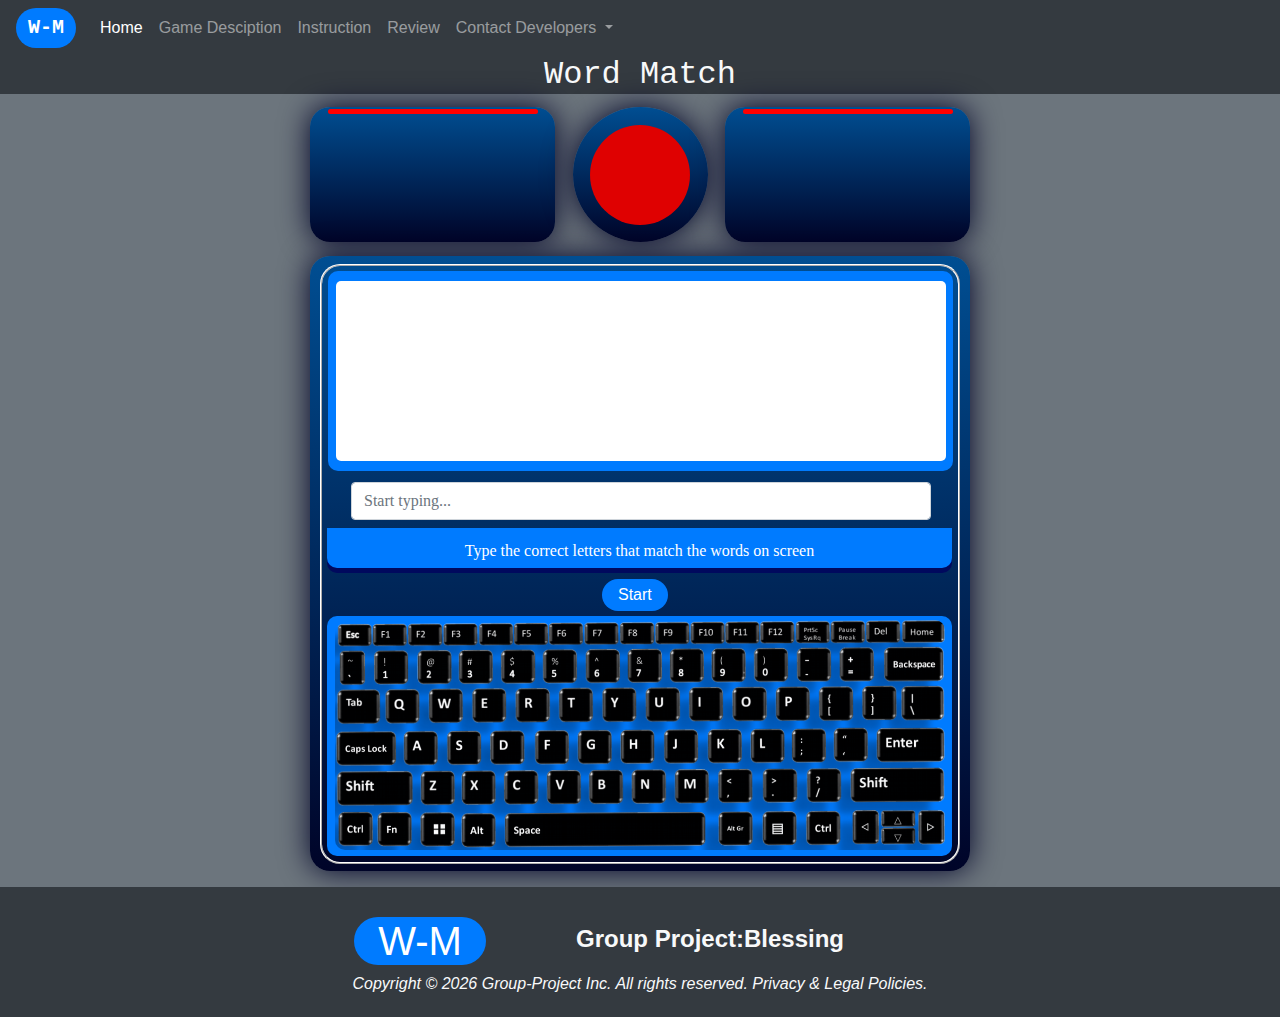
<file: index.html>
<!DOCTYPE html>
<html lang="en">
<head>
    <script src="JavaScript/JQuery_uncompressed.js"></script>
    <link rel="stylesheet" href="CSS/Word-Match.css">
    <meta charset="UTF-8">
    <meta name="viewport" content="width=device-width, initial-scale=1.0">
    <title>Game: Word Match </title>
    <link rel="stylesheet" href="CSS/bootstrap.min.css">
    <script src="JavaScript/bootstrap.min.js"></script>
</head>

<body class=" bg-secondary" >

    <!-- Navigation bar -->
    <nav class="navbar navbar-expand-lg navbar-dark bg-dark">
        <a class="navbar-brand badge-primary badge-pill font-weight-bolder" style="font-family: monospace, cursive;" href="#">W-M</a>
        <button class="navbar-toggler" type="button" data-toggle="collapse" data-target="#navbarNavDropdown" aria-controls="navbarNavDropdown" aria-expanded="false" aria-label="Toggle navigation">
          <span class="navbar-toggler-icon"></span>
        </button>
        <div class="collapse navbar-collapse" id="navbarNavDropdown">
            <ul class="navbar-nav">
                <li class="nav-item active">
                <a class="nav-link" href="#">Home <span class="sr-only">(current)</span></a>
                </li>
                <li class="nav-item">
                <a class="nav-link" data-toggle="modal" data-target="#gameDescription" href="#">Game Desciption</a>
                </li>
                <li class="nav-item">
                <a class="nav-link" data-toggle="modal" data-target="#instruction" href="#">Instruction</a>
                </li>
                <li class="nav-item">
                <a class="nav-link" data-toggle="modal" data-target="#review" href="#">Review</a>
                </li>
                <li class="nav-item dropdown">
                    <a class="nav-link dropdown-toggle" href="#" id="navbarDropdownMenuLink" role="button" data-toggle="dropdown" aria-haspopup="true" aria-expanded="false">
                        Contact Developers
                    </a>
                    <div class="dropdown-menu bg-secondary text-light" aria-labelledby="navbarDropdownMenuLink">
                         
                            <label for="" class=" ml-2">  Blessing Njoku</label>
                            <a class="dropdown-item" href="#" >     Call:- 08137434083</a>
                            <a class="dropdown-item" href="#">      Email:- blessingnjoku505@gmail.com</a>
  
                    </div>
                </li>
            </ul>
        </div>
    </nav>


    <!--First Modal -->
    <div class="modal fade" id="gameDescription" data-backdrop="static" data-keyboard="false" tabindex="-1" aria-labelledby="staticBackdrop-GameDescription" aria-hidden="true">
        <div class="modal-dialog modal-dialog-scrollable">
            <div class="modal-content">
                <div class="modal-header bg-dark text-light">
                    <h5 class="modal-title" id="staticBackdrop-GameDescription">Game Desciption</h5>
                    <button type="button" class="close" data-dismiss="modal" aria-label="Close">
                    <span aria-hidden="true">&times;</span>
                    </button>
                </div>
                <div class="modal-body bg-dark text-light">

                    <h2>Word Match</h2>
                    <span>
                        This is a word game that enables users to learn how to type fast and it requires 
                        the player to type-in the right case-sensitive words into the input section, in order to match
                        the displayed word.
                        <!-- 
                        definition
                        benefits
                        Downside - addictive -->

                    </span> <br> <br>
                    <img src="Images/W-M.png" alt="desciption">
                    <img src="Images/gameOver.png" alt="gameOver">
                    <h3>Game Components</h3>
                    <ul style="list-style-type: disc;">
                        <li>
                            <h5>Game:-</h5><span>This is container accomodating all other components that makes up the game</span> 
                        </li>
                        <li>
                            <h5>Score:-</h5><span>This displays the score of the game in progress</span> 
                        </li>
                        <li>
                            <h5>Word-match Indicator:-</h5><span>This displays an image indicating if the right word meant for the input section align with the word displayed on the screen</span> 
                        </li>
                        <li>
                            <h5>Count-down Timer:-</h5><span>This displays the time remaining for the game to end which is 60 seconds, which commences by clicking the start button</span> 
                        </li>
                        <li>
                            <h5>Word-display Screen:-</h5><span>This section displays random words, that changes when the right word from the value of the input section, match with it.</span> 
                        </li>
                        <li>
                            <h5>Word-Input Section:-</h5><span>This receives text values that match the words displayed on the screen</span> 
                        </li>
                        <li>
                            <h5>Instruction:-</h5><span>This gives a short information on what to be donr to the player.</span> 
                        </li>
                        <li>
                            <h5>Button:-</h5><span>This is a button that starts up the game play, when clicked on and reloads the page on reset</span> 
                        </li>
                        <li>
                            <h5>Keyboard:-</h5><span>This is an image of the recommended keyboard layout.</span> 
                        </li>
                        <li>
                            <h5>Game Over:-</h5><span>This displays a section when the time elapse, indicating that the game is over and also shows the total score earned</span> 
                        </li>
                    </ul>
                </div>
                <div class="modal-footer bg-dark text-light">
                    <button type="button" class="btn btn-primary" data-dismiss="modal">Dismiss</button>
                </div>
            </div>
        </div>
    </div>



    <!-- Second Modal -->
    <div class="modal fade" id="instruction" data-backdrop="static" data-keyboard="false" tabindex="-1" aria-labelledby="staticBackdropInstruction" aria-hidden="true">
        <div class="modal-dialog">
        <div class="modal-content">
            <div class="modal-header bg-dark text-light">
            <h5 class="modal-title" id="staticBackdropInstruction">Instructions</h5>
            <button type="button" class="close" data-dismiss="modal" aria-label="Close">
                <span aria-hidden="true">&times;</span>
            </button>
            </div>
            <div class="modal-body bg-dark text-light">
            <ul>
                <li>Click on the start button to start playing the game.</li>
                <li>Start typing the words displayed at the display screen into the input section that has a placeholder of 'Start typing...' inside it.</li>
                <li>To reset the whole game, click on the reset button.</li>
                <li>Ensure you try to beat your previous score to become a faster typist. </li>
            </ul>
            </div>
            <div class="modal-footer bg-dark text-light">
            <button type="button" class="btn btn-secondary" data-dismiss="modal">Close</button>
            <button type="button" class="btn btn-primary" data-dismiss="modal">Understood</button>
            </div>
        </div>
        </div>
    </div>




    <!--Third Modal -->
    <div class="modal fade" id="review" data-backdrop="static" data-keyboard="false" tabindex="-1" aria-labelledby="staticBackdrop-Review" aria-hidden="true">
        <div class="modal-dialog">
          <div class="modal-content">
            <div class="modal-header bg-dark text-light">
              <h5 class="modal-title" id="staticBackdrop-Review">Review</h5>
              <button type="button" class="close" data-dismiss="modal" aria-label="Close">
                <span aria-hidden="true">&times;</span>
              </button>
            </div>
            <div class="modal-body bg-dark text-light">
              <form>
                <div class="form-group">

                    <label for="email" style="font-weight: bold;">To:</label><br>
                    <label for="email" style="font-weight: lighter;">blessingnjoku505@gmail.com</label><br>
                    <label for="email" style="font-weight:lighter;">areago.tomiwa@gmail.com</label><br><br>


                    <label for="email">Enter your Full Name:</label>
                    <input type="text" class="form-control" aria-describedby="emailHelp"><br>
                    

                    <label for="email">Enter your email:</label>
                    <input type="email" class="form-control" aria-describedby="emailHelp">
                    <small id="emailHelp" class="form-text text-muted">Your mail has been encrypted with the server!</small>
                </div>
  
                <div class="form-group">
                  <label for="message">Enter your message:</label>
                  <textarea class="form-control bg-light" name="" id="text" cols="30" rows="10" style="border-radius: 20px;"></textarea>
                </div>
  
                <div class="form-group form-check">
                  <input type="checkbox" class="form-check-input" id="notifier">
                  <label class="form-check-label" for="exampleCheck1">Send me Feedback</label>
                </div>
              </form>
            </div>
            <div class="modal-footer bg-dark text-light">
              <button type="button" class="btn btn-secondary" data-dismiss="modal">Dismiss</button>
              <button type="button" class="btn btn-primary" data-dismiss="modal">Send</button>
            </div>
          </div>
        </div>
    </div>




    <header class=" bg-dark text-light text-center">
        <h2 style="font-family: monospace, cursive;">Word Match</h2>
    </header>

    <div id="container">
        <div id="menu_container">
            <div class="indicator">
                <div id="title">

                </div>
                <div id="score">

                    <h3>
                        Score: <span id="scoreValue">0</span>
                    </h3>
                </div>
            </div>
            <div id="countDownContainer">
                <div id="countDown">
                    <span id="countDownTime"></span>
                </div>
            </div>
            <div class="indicator">

                <div id="title">
                </div>
                <div id="different">
                    <img src="Images/cancel - Copy.png" style="height: 100px; width: 100px;" alt="">
                </div>
                <div id="match">
                    <img src="Images/Tick-icon1 - Copy.png" style="height: 100px; width: 100px;" alt="">
                </div>
            </div>
            
        </div>
        <hr class=" my-1">
        <div id="game">
            <div id="gameOver">
                
            </div>
            <div id="lining">
                
                <div id="screen" class="bg-primary">
                    <div id="main">
                        <p id="wordDisplayed"></p>
                    </div>
                </div>
                <div id="input">
                        <input id="wordInput" style="font-family: cursive; width: 580px;" class="form-control ml-sm-4 mr-sm-2 ml-md-4 mr-md-2 ml-lg-4 mr-lg-2" type="text" autocomplete="off" placeholder="Start typing...">
                </div>
                <div id="info" class=" bg-primary">
                    
                    Type the correct letters that match the words on screen
                </div>
                <button id="startreset" class="btn btn-primary text-white mt-2 mb-1 pl-3 pr-3 pt-1 pb-1" style="border-radius: 30px; border: none;">Start</button>
                <div id="keyboard" class=" bg-primary">
                    <img class="ml-2 mt-1" src="Images/Black-keyboard.png" style =" width: 610px; height: 230px; border-radius: 10px;" alt="keyboard">
                </div>
            </div>
        </div>
        
    </div>


    <footer class="container-fluid bg-dark text-center text-light mt-3">
        <div id="footContent">
            <h1 id="wordMatch" class="badge-primary badge-pill" style=" width: max-content;" href="#">W-M</h1>
            <h4 id="groupProject" class=" font-weight-bold"> Group Project:Blessing</h4>
        </div>
        <p id="copyright" class=" font-italic" style="font-family: 'Segoe UI', Tahoma, Geneva, Verdana, sans-serif;"> Copyright &copy;
            <script>
              document.write(new Date().getFullYear());
            </script> Group-Project Inc. All rights reserved. Privacy & Legal Policies.</p>
    </footer>


    <script src="JavaScript/Word-Match.js"></script>
</body>
</html>
</file>
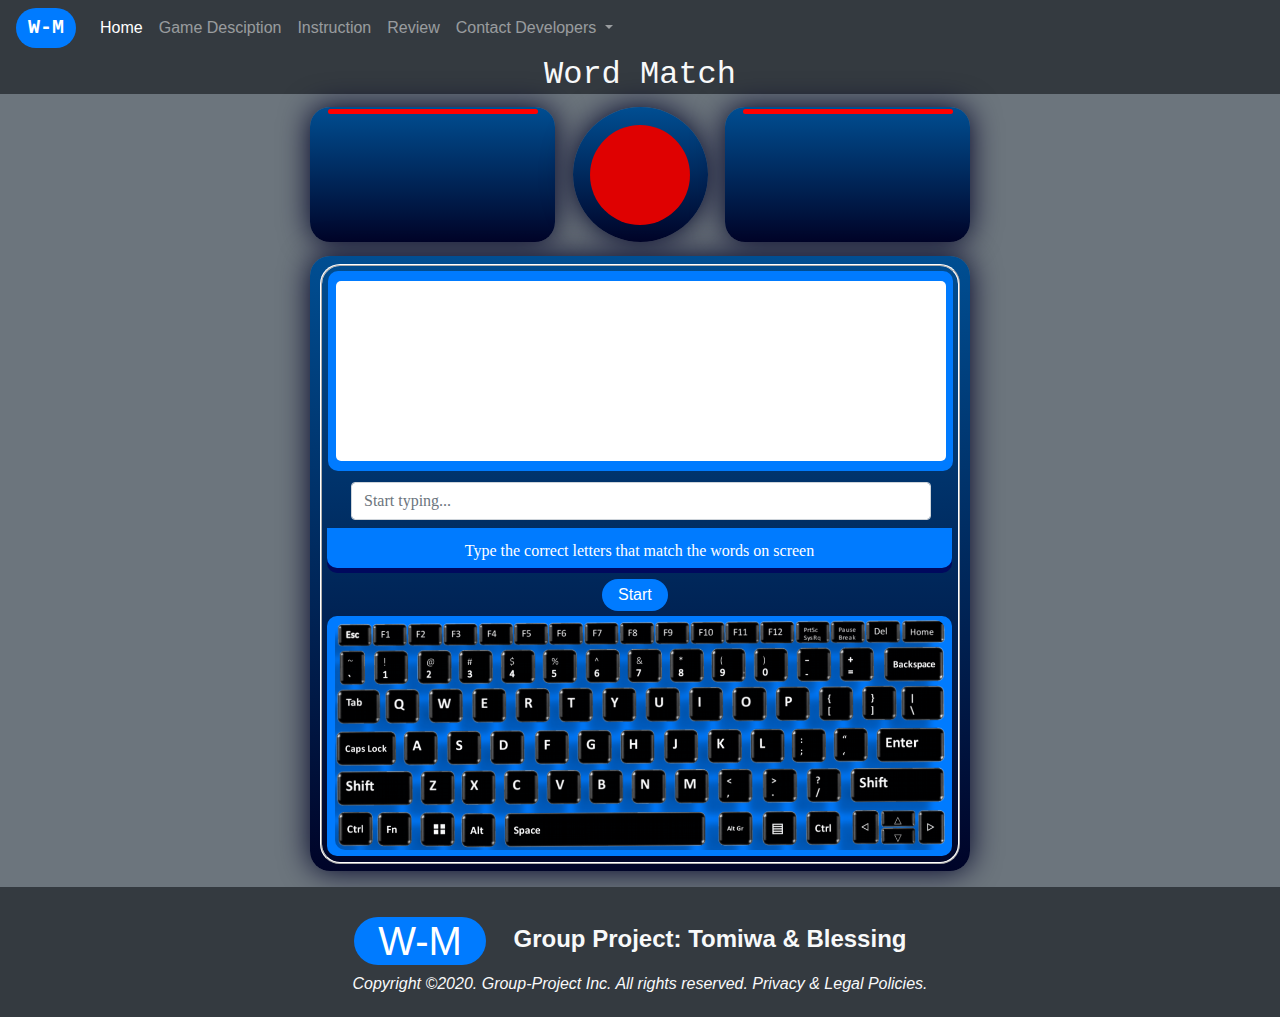
<file: Word-Match.html>
<!DOCTYPE html>
<html lang="en">
<head>
    <script src="JavaScript/JQuery_uncompressed.js"></script>
    <link rel="stylesheet" href="CSS/Word-Match.css">
    <meta charset="UTF-8">
    <meta name="viewport" content="width=device-width, initial-scale=1.0">
    <title>Game: Word Match </title>
    <link rel="stylesheet" href="CSS/bootstrap.min.css">
    <script src="JavaScript/bootstrap.min.js"></script>
</head>

<body class=" bg-secondary" >

    <!-- Navigation bar -->
    <nav class="navbar navbar-expand-lg navbar-dark bg-dark">
        <a class="navbar-brand badge-primary badge-pill font-weight-bolder" style="font-family: monospace, cursive;" href="#">W-M</a>
        <button class="navbar-toggler" type="button" data-toggle="collapse" data-target="#navbarNavDropdown" aria-controls="navbarNavDropdown" aria-expanded="false" aria-label="Toggle navigation">
          <span class="navbar-toggler-icon"></span>
        </button>
        <div class="collapse navbar-collapse" id="navbarNavDropdown">
            <ul class="navbar-nav">
                <li class="nav-item active">
                <a class="nav-link" href="#">Home <span class="sr-only">(current)</span></a>
                </li>
                <li class="nav-item">
                <a class="nav-link" data-toggle="modal" data-target="#gameDescription" href="#">Game Desciption</a>
                </li>
                <li class="nav-item">
                <a class="nav-link" data-toggle="modal" data-target="#instruction" href="#">Instruction</a>
                </li>
                <li class="nav-item">
                <a class="nav-link" data-toggle="modal" data-target="#review" href="#">Review</a>
                </li>
                <li class="nav-item dropdown">
                    <a class="nav-link dropdown-toggle" href="#" id="navbarDropdownMenuLink" role="button" data-toggle="dropdown" aria-haspopup="true" aria-expanded="false">
                        Contact Developers
                    </a>
                    <div class="dropdown-menu bg-secondary text-light" aria-labelledby="navbarDropdownMenuLink">
                            <label for="" class=" ml-2">  Areago Tomiwa</label>
                            <a class="dropdown-item" href="#" >     Call:- 08080653108</a>
                            <a class="dropdown-item" href="#">      Email:- areago.tomiwa@gmail.com</a><br>
                            <label for="" class=" ml-2">  Blessing Njoku</label>
                            <a class="dropdown-item" href="#" >     Call:- 08137434083</a>
                            <a class="dropdown-item" href="#">      Email:- blessingnjoku505@gmail.com</a>
  
                    </div>
                </li>
            </ul>
        </div>
    </nav>


    <!--First Modal -->
    <div class="modal fade" id="gameDescription" data-backdrop="static" data-keyboard="false" tabindex="-1" aria-labelledby="staticBackdrop-GameDescription" aria-hidden="true">
        <div class="modal-dialog modal-dialog-scrollable">
            <div class="modal-content">
                <div class="modal-header bg-dark text-light">
                    <h5 class="modal-title" id="staticBackdrop-GameDescription">Game Desciption</h5>
                    <button type="button" class="close" data-dismiss="modal" aria-label="Close">
                    <span aria-hidden="true">&times;</span>
                    </button>
                </div>
                <div class="modal-body bg-dark text-light">

                    <h2>Word Match</h2>
                    <span>
                        This is a word game that enables users to learn how to type fast and it requires 
                        the player to type-in the right case-sensitive words into the input section, in order to match
                        the displayed word.
                        <!-- 
                        definition
                        benefits
                        Downside - addictive -->

                    </span> <br> <br>
                    <img src="Images/W-M.png" alt="desciption">
                    <img src="Images/gameOver.png" alt="gameOver">
                    <h3>Game Components</h3>
                    <ul style="list-style-type: disc;">
                        <li>
                            <h5>Game:-</h5><span>This is container accomodating all other components that makes up the game</span> 
                        </li>
                        <li>
                            <h5>Score:-</h5><span>This displays the score of the game in progress</span> 
                        </li>
                        <li>
                            <h5>Word-match Indicator:-</h5><span>This displays an image indicating if the right word meant for the input section align with the word displayed on the screen</span> 
                        </li>
                        <li>
                            <h5>Count-down Timer:-</h5><span>This displays the time remaining for the game to end which is 60 seconds, which commences by clicking the start button</span> 
                        </li>
                        <li>
                            <h5>Word-display Screen:-</h5><span>This section displays random words, that changes when the right word from the value of the input section, match with it.</span> 
                        </li>
                        <li>
                            <h5>Word-Input Section:-</h5><span>This receives text values that match the words displayed on the screen</span> 
                        </li>
                        <li>
                            <h5>Instruction:-</h5><span>This gives a short information on what to be donr to the player.</span> 
                        </li>
                        <li>
                            <h5>Button:-</h5><span>This is a button that starts up the game play, when clicked on and reloads the page on reset</span> 
                        </li>
                        <li>
                            <h5>Keyboard:-</h5><span>This is an image of the recommended keyboard layout.</span> 
                        </li>
                        <li>
                            <h5>Game Over:-</h5><span>This displays a section when the time elapse, indicating that the game is over and also shows the total score earned</span> 
                        </li>
                    </ul>
                </div>
                <div class="modal-footer bg-dark text-light">
                    <button type="button" class="btn btn-primary" data-dismiss="modal">Dismiss</button>
                </div>
            </div>
        </div>
    </div>



    <!-- Second Modal -->
    <div class="modal fade" id="instruction" data-backdrop="static" data-keyboard="false" tabindex="-1" aria-labelledby="staticBackdropInstruction" aria-hidden="true">
        <div class="modal-dialog">
        <div class="modal-content">
            <div class="modal-header bg-dark text-light">
            <h5 class="modal-title" id="staticBackdropInstruction">Instructions</h5>
            <button type="button" class="close" data-dismiss="modal" aria-label="Close">
                <span aria-hidden="true">&times;</span>
            </button>
            </div>
            <div class="modal-body bg-dark text-light">
            <ul>
                <li>Click on the start button to start playing the game.</li>
                <li>Start typing the words displayed at the display screen into the input section that has a placeholder of 'Start typing...' inside it.</li>
                <li>To reset the whole game, click on the reset button.</li>
                <li>Ensure you try to beat your previous score to become a faster typist. </li>
            </ul>
            </div>
            <div class="modal-footer bg-dark text-light">
            <button type="button" class="btn btn-secondary" data-dismiss="modal">Close</button>
            <button type="button" class="btn btn-primary" data-dismiss="modal">Understood</button>
            </div>
        </div>
        </div>
    </div>




    <!--Third Modal -->
    <div class="modal fade" id="review" data-backdrop="static" data-keyboard="false" tabindex="-1" aria-labelledby="staticBackdrop-Review" aria-hidden="true">
        <div class="modal-dialog">
          <div class="modal-content">
            <div class="modal-header bg-dark text-light">
              <h5 class="modal-title" id="staticBackdrop-Review">Review</h5>
              <button type="button" class="close" data-dismiss="modal" aria-label="Close">
                <span aria-hidden="true">&times;</span>
              </button>
            </div>
            <div class="modal-body bg-dark text-light">
              <form>
                <div class="form-group">

                    <label for="email" style="font-weight: bold;">To:</label><br>
                    <label for="email" style="font-weight: lighter;">blessingnjoku505@gmail.com</label><br>
                    <label for="email" style="font-weight:lighter;">areago.tomiwa@gmail.com</label><br><br>


                    <label for="email">Enter your Full Name:</label>
                    <input type="text" class="form-control" aria-describedby="emailHelp"><br>
                    

                    <label for="email">Enter your email:</label>
                    <input type="email" class="form-control" aria-describedby="emailHelp">
                    <small id="emailHelp" class="form-text text-muted">Your mail has been encrypted with the server!</small>
                </div>
  
                <div class="form-group">
                  <label for="message">Enter your message:</label>
                  <textarea class="form-control bg-light" name="" id="text" cols="30" rows="10" style="border-radius: 20px;"></textarea>
                </div>
  
                <div class="form-group form-check">
                  <input type="checkbox" class="form-check-input" id="notifier">
                  <label class="form-check-label" for="exampleCheck1">Send me Feedback</label>
                </div>
              </form>
            </div>
            <div class="modal-footer bg-dark text-light">
              <button type="button" class="btn btn-secondary" data-dismiss="modal">Dismiss</button>
              <button type="button" class="btn btn-primary" data-dismiss="modal">Send</button>
            </div>
          </div>
        </div>
    </div>




    <header class=" bg-dark text-light text-center">
        <h2 style="font-family: monospace, cursive;">Word Match</h2>
    </header>

    <div id="container">
        <div id="menu_container">
            <div class="indicator">
                <div id="title">

                </div>
                <div id="score">

                    <h3>
                        Score: <span id="scoreValue">0</span>
                    </h3>
                </div>
            </div>
            <div id="countDownContainer">
                <div id="countDown">
                    <span id="countDownTime"></span>
                </div>
            </div>
            <div class="indicator">

                <div id="title">
                </div>
                <div id="different">
                    <img src="Images/cancel - Copy.png" style="height: 100px; width: 100px;" alt="">
                </div>
                <div id="match">
                    <img src="Images/Tick-icon1 - Copy.png" style="height: 100px; width: 100px;" alt="">
                </div>
            </div>
            
        </div>
        <hr class=" my-1">
        <div id="game">
            <div id="gameOver">
                
            </div>
            <div id="lining">
                
                <div id="screen" class="bg-primary">
                    <div id="main">
                        <p id="wordDisplayed"></p>
                    </div>
                </div>
                <div id="input">
                        <input id="wordInput" style="font-family: cursive; width: 580px;" class="form-control ml-sm-4 mr-sm-2 ml-md-4 mr-md-2 ml-lg-4 mr-lg-2" type="text" autocomplete="off" placeholder="Start typing...">
                </div>
                <div id="info" class=" bg-primary">
                    
                    Type the correct letters that match the words on screen
                </div>
                <button id="startreset" class="btn btn-primary text-white mt-2 mb-1 pl-3 pr-3 pt-1 pb-1" style="border-radius: 30px; border: none;">Start</button>
                <div id="keyboard" class=" bg-primary">
                    <img class="ml-2 mt-1" src="Images/Black-keyboard.png" style =" width: 610px; height: 230px; border-radius: 10px;" alt="keyboard">
                </div>
            </div>
        </div>
        
    </div>


    <footer class="container-fluid bg-dark text-center text-light mt-3">
        <div id="footContent">
            <h1 id="wordMatch" class="badge-primary badge-pill" style=" width: max-content;" href="#">W-M</h1>
            <h4 id="groupProject" class=" font-weight-bold"> Group Project: Tomiwa & Blessing</h4>
        </div>
        <p id="copyright" class=" font-italic" style="font-family: 'Segoe UI', Tahoma, Geneva, Verdana, sans-serif;"> Copyright ©2020. Group-Project Inc. All rights reserved. Privacy & Legal Policies.</p>
    </footer>


    <script src="JavaScript/Word-Match.js"></script>
</body>
</html>
</file>
<file: CSS/Word-Match.css>
#container{
    position: relative;
    width: 670px;
    display: grid;
    align-content: center;
    margin: auto;
    
}

#game {
    height: 615px;
    width: 660px;
    background: linear-gradient(#004e92, #000428);
    margin: auto;
    position: relative;
    border-radius: 20px;
    box-shadow: 0px 0px 30px 0px #000428;

}


#lining{
    width: 640px;
    height: 600px;
    border-radius: 20px;
    top: 8px;
    left:10px;                                
    position: relative;
    border: 2px ridge white;
}
#screen {
    width: 625px;
    height: 200px;
    background-color: #015fb1;
    position: relative;
    border-radius: 10px;
    top: 5px;
    left: 6px;

}
#main {
    width: 610px;
    height: 180px;
    background-color: white;
    position: absolute;
    top: 10px;
    left: 8px;
    border-radius: 5px;
    text-align: center;
    

}
#wordDisplayed{
    font-family: cursive, sans-serif;
    font-size: 100px;
    color: black;

}
#input{
    width: 625px;
    height: 40px;
    position: relative;
    border-top-right-radius: 10px;
    border-top-left-radius: 10px;
    display: grid;
    align-content: center;
    top: 15px;
    left: 5px;
}


#info {
    width: 625px;
    height: 40px;
    position: relative;
    color: white;
    font-family: cursive;
    border-bottom-right-radius: 10px;
    border-bottom-left-radius: 10px;
    background-color: #015fb1;
    text-align: center;
    line-height: 45px;  
    box-shadow: 0px 5px 0px 0px #00095e;
    top: 22px;
    left: 5px;
}
#keyboard {
    width: 625px;
    height: 240px;
    border-radius: 10px;
    position: relative;
    top: 26px;
    left: 5px;
}

#menu_container {
    width: 660px;
    height: 145px;
    margin: auto;
    display: grid;
    grid-template-columns: auto auto auto;
    grid-template-rows: auto;
    position: relative;
    justify-content: space-between;
    align-items: center;
}

#countDownContainer{
    height: 135px;
    width: 135px;
    background: linear-gradient(#004e92, #000428);
    background: -webkit-linear-gradient(#004e92, #000428);
    background: -o-linear-gradient(#004e92, #000428);
    background: -moz-linear-gradient(#004e92, #000428);
    border-radius: 50%;
    display: grid;
    align-content: center;
    position: relative;
    box-shadow: 0px 0px 30px 0px #000428;
}
#countDown {
    height: 100px;
    width: 100px;
    background-color: 	#df0101;
    border-radius: 50%;
    display: grid;
    align-content: center;
    justify-items: center;
    margin: auto;
    position: relative;
}
#countDownTime{
    font-weight: bolder;
    font-size: 50px;
    color: white;
}
#gameOver{
    height: 250px;
    width: 610px;
    background: linear-gradient(#004e92, #000428);
    background: -webkit-linear-gradient(#004e92, #000428);
    background: -o-linear-gradient(#004e92, #000428);
    background: -moz-linear-gradient(#004e92, #000428);
    color: white;
    font-size: 2.5em;
    text-align: center;
    position: absolute;
    top: 20px;
    left: 26px;
    z-index: 2;
    display: none;
}
.indicator{
    background: linear-gradient(#004e92, #000428);
    height: 135px;
    width: 245px;
    position: relative;
    border-radius: 20px;
    box-shadow: 0px 0px 30px 0px #000428;

}

#title {
    background-color: red;
    width: 210px;
    height: 5px;
    position: relative;
    top: 2px;
    left: 18px;
    border-radius: 30px;
}
#match{
    position: absolute;
    top: 10px;
    left: 65px;
    padding: 11px;
    display: none;

}
#score{
    position: absolute;
    background-color: #ffdb0e;
    color: white;
    top: 30px;
    left: 60px;
    padding: 11px;
    display: none;
}
#different{

    position: absolute;
    color: white;
    top: 10px;
    left: 65px;
    padding: 11px;
    display: none;
}

#startreset {
    position: relative;
    top: 25px;
    left: 280px;
    margin: auto;
}
footer{
    height: 130px;
    position: relative;
    display: grid;

}
#wordMatch{
    position: relative;
    margin: auto;
    top: 30px;
    left: -220px;
}
#groupProject{
    position: relative;
    top: -10px;
    left: 70px;
}
#footContent{
    position: relative;
    margin: auto;
    display: grid;
    align-items: center;
    width: 710px;
}
</file>
